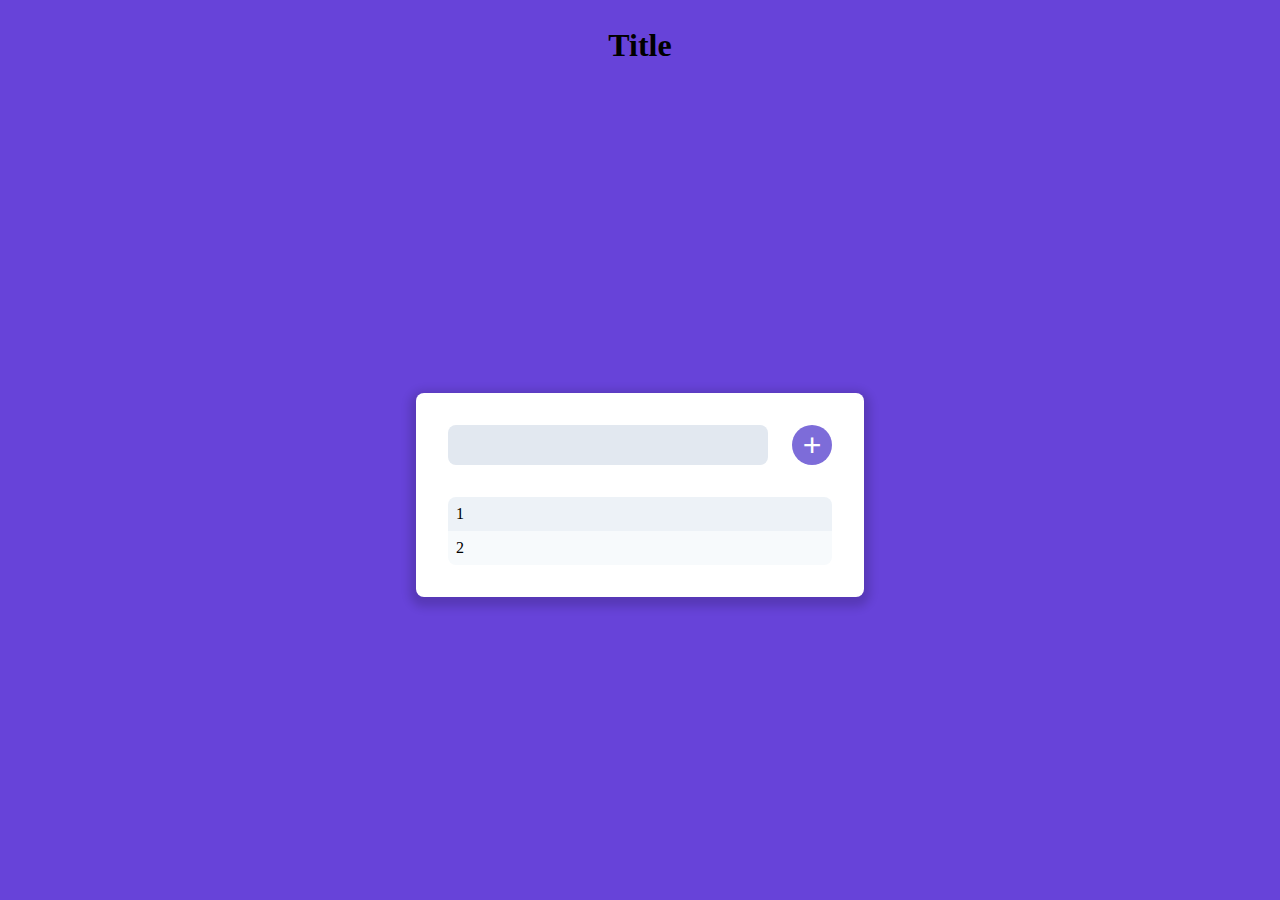
<file: Garretts funnest website/index.html>
<!DOCTYPE html>
<html lang="en">

<head>
    <meta charset="UTF-8">
    <meta name="viewport" content="width=device-width, initial-scale=1.0">
    <link rel="stylesheet" href="style.css">
    <title>To Do</title>
</head>


<body>
    <header class="flex-center">
        <h1>Title</h1>
    </header>

    <main class="flex-center">
        <div class="to-do-container">
            <div class="input-container flex-center">
                <input type="text" id="to-do-input">
                <button id="to-do-button">+</button>
            </div>
            <ul id="to-do-list">
                <li>
                    1
                </li>
                <li>
                    2
                </li>
            </ul>
        </div>
    </main>

    <footer>
    </footer>
    <script src="app.js"></script>
</body>

</html>
</file>
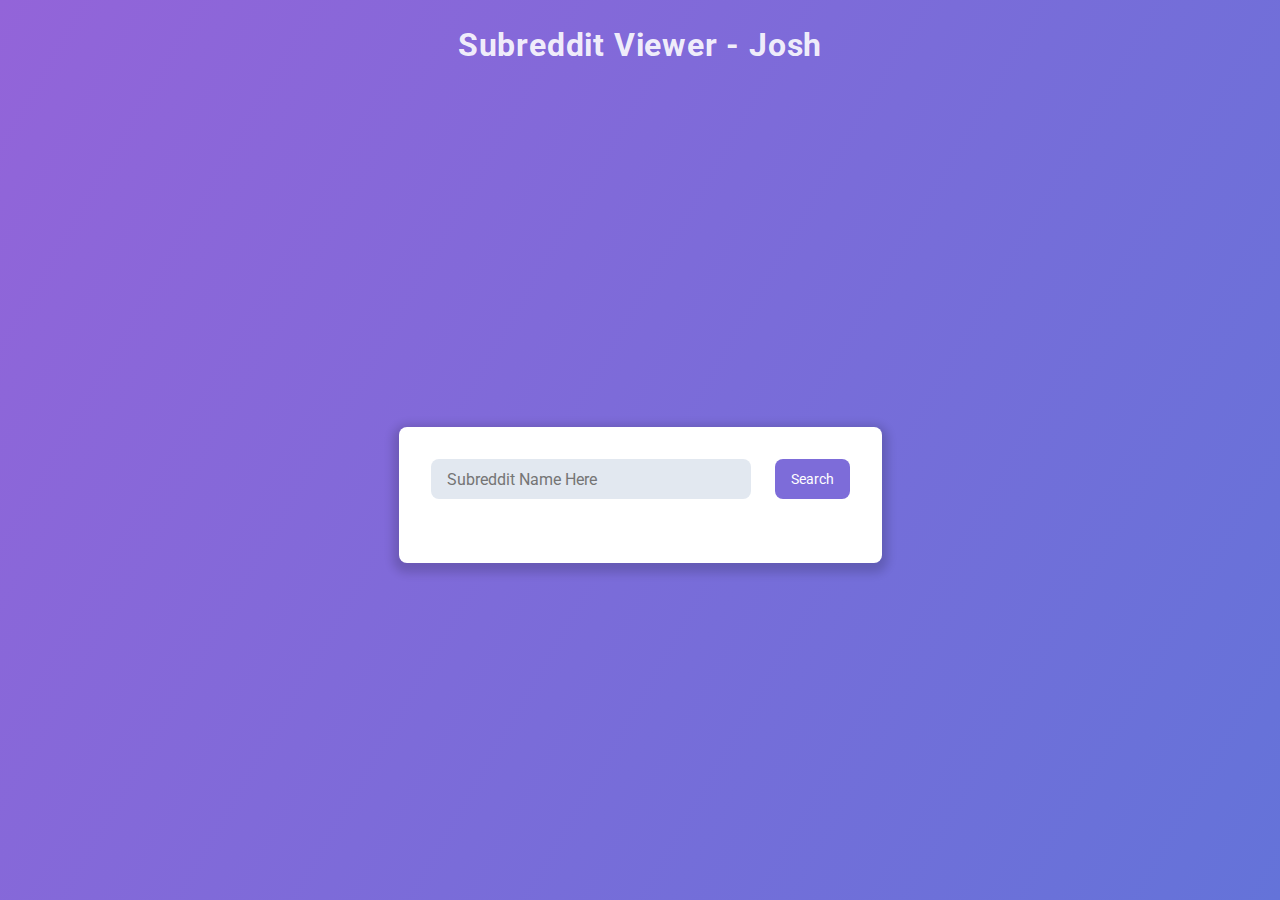
<file: reddit-api/index.html>
<!DOCTYPE html>
<html lang="en">

<head>
  <meta charset="UTF-8">
  <meta name="viewport" content="width=device-width, initial-scale=1.0">
  <link href="https://fonts.googleapis.com/css2?family=Roboto:wght@400;700&display=swap" rel="stylesheet">
  <link rel="stylesheet" href="style.css" />
  <title>Subreddit Viewer</title>
</head>

<body>
  <header class="flex-center">
    <h1 class="text-white">Subreddit Viewer - Josh</h1>
  </header>
  <main class="flex-center">
    <div class="subreddit-container">
      <div class="search-container flex-center">
        <input type="text" id="search-input" placeholder="Subreddit Name Here" />
        <button id="search-button">Search</button>
      </div>
      <ul id="results-list"></ul>
    </div>
  </main>

  <script src="app.js"></script>
</body>

</html>
</file>
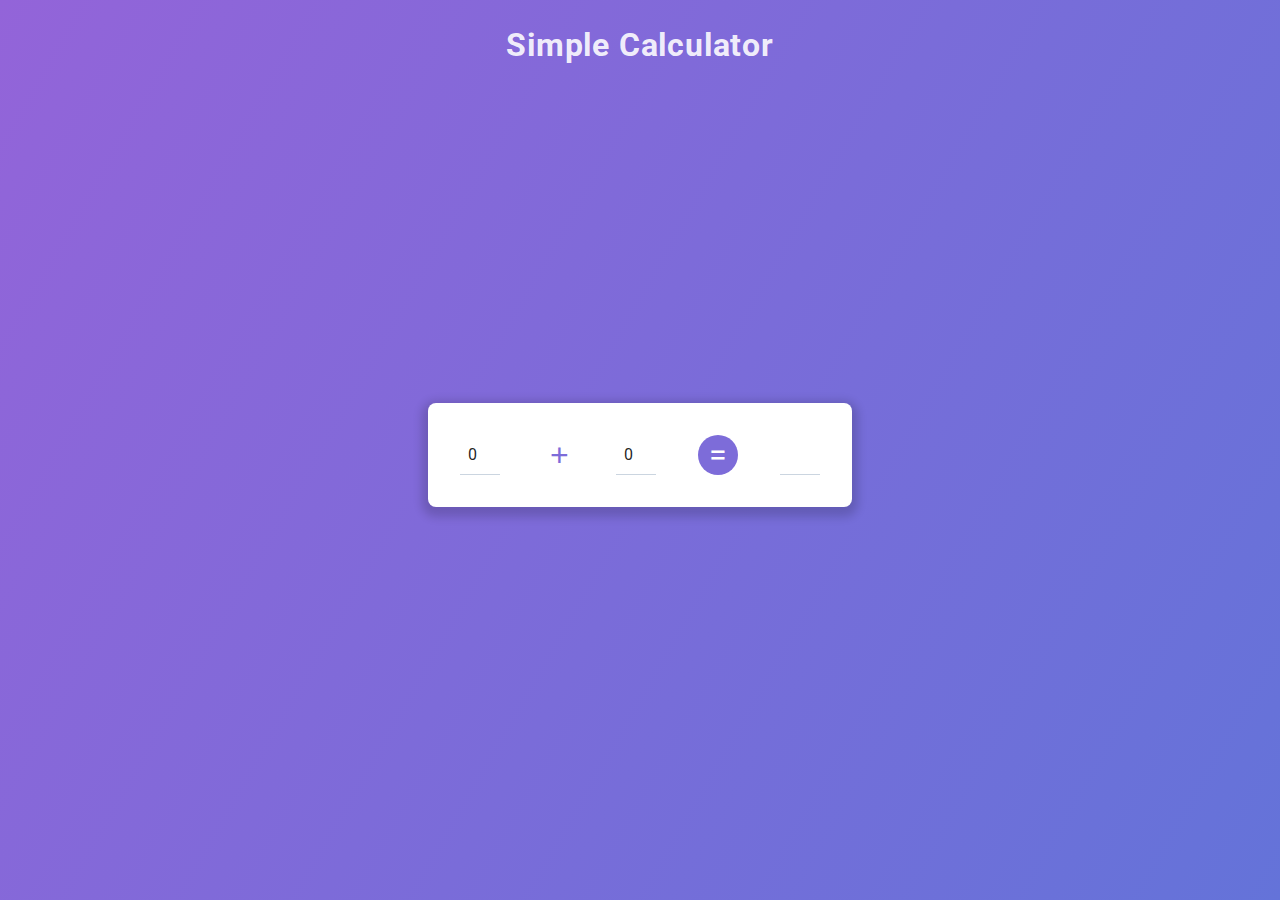
<file: simple-calculator/index.html>
<!DOCTYPE html>
<html lang="en">

<head>
  <meta charset="UTF-8">
  <meta name="viewport" content="width=device-width, initial-scale=1.0">
  <link href="https://fonts.googleapis.com/css2?family=Roboto:wght@400;700&display=swap" rel="stylesheet">
  <link rel="stylesheet" href="style.css" />
  <title>Simple Calculator</title>
</head>

<body>
  <header class="flex-center">
    <h1 class="text-white">Simple Calculator</h1>
  </header>
  <main class="flex-center">
    <div class="calc-container">
      <div class="input-container flex-between">
        <input type="number" value="0" id="input-1" />
        <select name="operator" id="operator">
          <option value="+">+</option>
          <option value="-">-</option>
          <option value="*">x</option>
          <option value="/">/</option>
        </select>
        <input type="number" value="0" id="input-2" />
        <button id="calculate-button" class="flex-center">=</button>
        <span id="output" class="flex-center"></span>
      </div>
    </div>
  </main>

  <script src="app.js"></script>
</body>

</html>
</file>
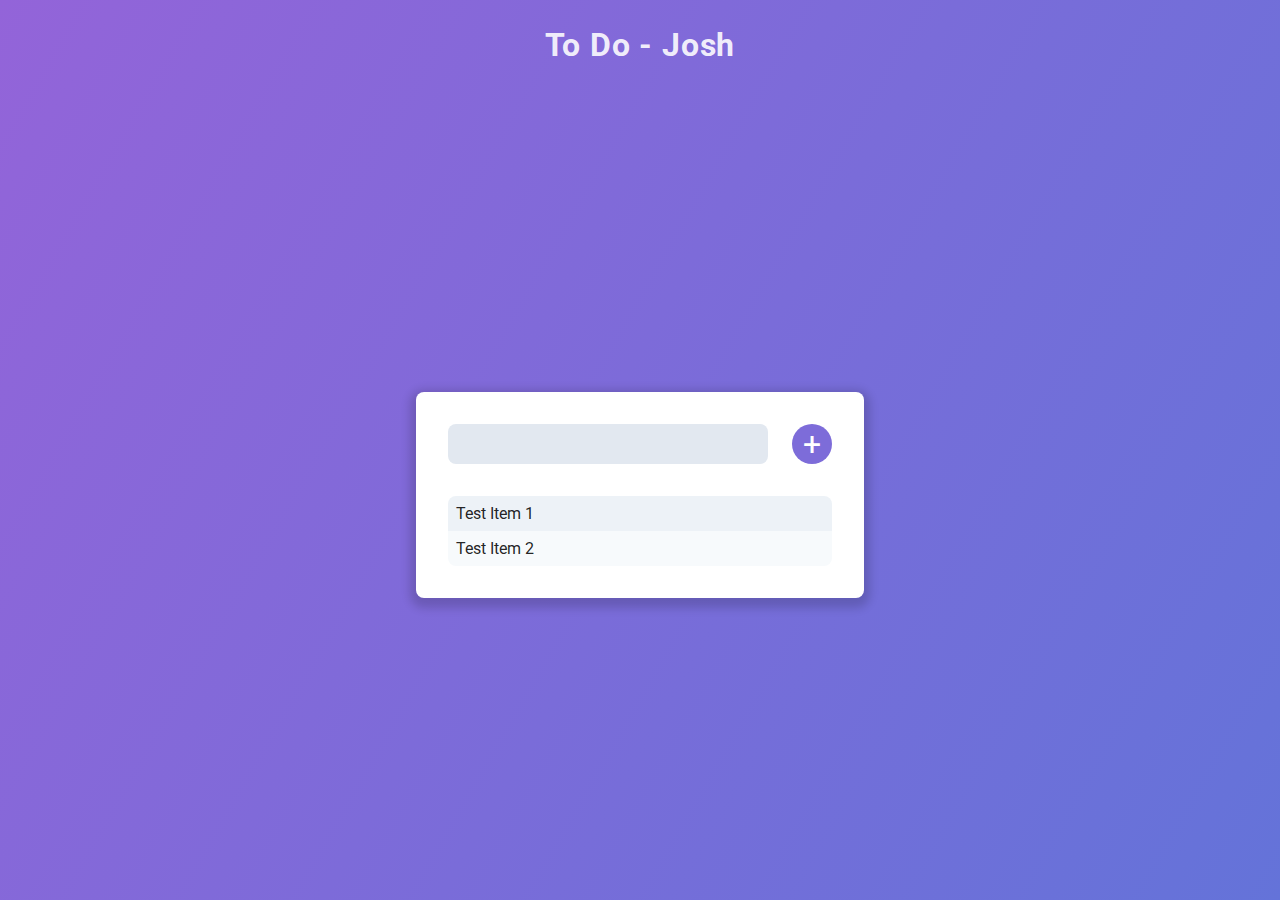
<file: to-do/index.html>
<!DOCTYPE html>
<html lang="en">

<head>
  <meta charset="UTF-8">
  <meta name="viewport" content="width=device-width, initial-scale=1.0">
  <link href="https://fonts.googleapis.com/css2?family=Roboto:wght@400;700&display=swap" rel="stylesheet">
  <link rel="stylesheet" href="style.css" />
  <title>To Do</title>
</head>

<body>
  <header class="flex-center">
    <h1 class="text-white">To Do - Josh</h1>
  </header>
  <main class="flex-center">
    <div class="to-do-container">
      <div class="input-container flex-center">
        <input type="text" id="to-do-input" />
        <button id="to-do-button">+</button>
      </div>
      <ul id="to-do-list">
        <li>Test Item 1</li>
        <li>Test Item 2</li>
      </ul>
    </div>
  </main>

  <script src="app.js"></script>
</body>

</html>
</file>
<file: Garretts funnest website/style.css>
* {
    margin: 0;
    padding: 0;
    box-sizing: border-box;
  }

  body {
    background-color: #6743d9;
  }

  header {
    min-height: 10vh;
  }

  main {
      min-height: 90vh;
  }

  .to-do-container{
      background: #ffffff;
      border-radius: 8px;
      box-shadow: 0 4px 10px 6px rgba(0, 0, 0, 0.16);
      padding: 2rem;
  }

  .input-container input {
    width: 320px;
    height: 2.5rem;
    border: 0;
    border-radius: 8px;
    background-color: #e2e8f0;
    padding: 0 1rem;
  }

  .input-container button {
    margin-left: 1.5rem;
    border-radius: 50%;
    width: 40px;
    height: 40px;
    border: 0;
    background-color: #7d6cd9;
    color: #fff;
    font-size: 2rem;
  }

  .flex-center {
    display: flex;
    justify-content: center;
    align-items: center;
  }

  .to-do-container ul {
    margin-top: 2rem;
    list-style-type: none;
  }
  
  .to-do-container li {
    padding: 0.5rem;
    display: flex;
    justify-content: space-between;
    align-items: center;
  }
  
  .to-do-container ul li:nth-child(odd) {
    background-color: #edf2f7;
  }
  
  .to-do-container ul li:nth-child(even) {
    background-color: #f7fafc;
  }
  
  .to-do-container ul li:first-child {
    border-radius: 8px 8px 0 0;
  }
  
  .to-do-container ul li:last-child {
    border-radius: 0 0 8px 8px;
  }
  
  .delete-button {
    border-radius: 50%;
    width: 1.5rem;
    height: 1.5rem;
    background-color: #fc8181;
    border: 0;
    color: #fff;
    font-size: 2rem;
    line-height: 1rem;
    display: flex;
    align-items: center;
    justify-content: center;
  }
</file>
<file: reddit-api/style.css>
* {
  margin: 0;
  padding: 0;
  box-sizing: border-box;
}

h1,
h2,
h3,
h4,
h5,
h6,
p,
a,
li,
span,
button,
input {
  font-family: "Roboto", sans-serif;
  font-size: 1rem;
  color: rgba(0, 0, 0, 0.87);
}

body {
  background: linear-gradient(120deg, #9364d9, #6473d9);
}

header {
  min-height: 10vh;
}

header h1 {
  font-size: 2rem;
  letter-spacing: 0.05rem;
  font-weight: 700;
}

main {
  min-height: 90vh;
}

.subreddit-container {
  background-color: #fff;
  border-radius: 8px;
  box-shadow: 0 4px 10px 6px rgba(0, 0, 0, 0.16);
  padding: 2rem;
}

.search-container input {
  width: 320px;
  height: 2.5rem;
  border: 0;
  border-radius: 8px;
  background-color: #e2e8f0;
  padding: 0 1rem;
}

.search-container button {
  margin-left: 1.5rem;
  border-radius: 8px;
  height: 2.5rem;
  padding: 0 1rem;
  border: 0;
  background-color: #7d6cd9;
  color: #fff;
  font-size: 0.875rem;
}

.subreddit-container ul {
  margin-top: 2rem;
  list-style-type: none;
}

.subreddit-container li {
  padding: 0.5rem;
  display: flex;
  flex-direction: column;
  justify-content: center;
  align-items: center;
}

.subreddit-container ul li:nth-child(odd) {
  background-color: #edf2f7;
}

.subreddit-container ul li:nth-child(even) {
  background-color: #f7fafc;
}

.subreddit-container ul li:first-child {
  border-radius: 8px 8px 0 0;
}

.subreddit-container ul li:last-child {
  border-radius: 0 0 8px 8px;
}

.title {
  font-weight: 500;
  margin-bottom: 1rem;
}

.thumbnail {
  border-radius: 8px;
  margin-bottom: 1rem;
}

.visit-link {
  display: inline-block;
  text-decoration: none;
  border-radius: 8px;
  padding: 0.5rem;
  background-color: #fc8181;
  border: 0;
  color: #fff;
  font-size: 1rem;
  display: flex;
  align-items: center;
  justify-content: center;
}

/* UTILITIES */

.flex-center {
  display: flex;
  justify-content: center;
  align-items: center;
}

.text-white {
  color: rgba(255, 255, 255, 0.9);
}
</file>
<file: simple-calculator/style.css>
* {
  margin: 0;
  padding: 0;
  box-sizing: border-box;
}

h1,
h2,
h3,
h4,
h5,
h6,
p,
a,
li,
span,
button,
input {
  font-family: "Roboto", sans-serif;
  font-size: 1rem;
  color: rgba(0, 0, 0, 0.87);
}

button:focus,
input:focus,
select:focus {
  outline: none;
}

body {
  background: linear-gradient(120deg, #9364d9, #6473d9);
}

header {
  min-height: 10vh;
}

header h1 {
  font-size: 2rem;
  letter-spacing: 0.05rem;
  font-weight: 700;
}

main {
  min-height: 90vh;
}

.calc-container {
  background-color: #fff;
  border-radius: 8px;
  box-shadow: 0 4px 10px 6px rgba(0, 0, 0, 0.16);
  padding: 2rem;
  margin-bottom: 5rem;
}

.input-container {
  width: 360px;
}

.input-container * {
  width: 2.5rem;
  height: 2.5rem;
  color: rgba(0, 0, 0, 0.87);
}

.input-container select {
  -moz-appearance: none;
  -webkit-appearance: none;
  background-color: transparent;
  font-size: 2rem;
  padding-left: 1rem;
  margin-left: -0.5rem;
  color: #7d6cd9;
  border: 0;
}

.input-container input {
  border: 0;
  background-color: transparent;
  text-align: center;
  border-bottom: 1px solid #cbd5e0;
}

.input-container button {
  border-radius: 50%;
  width: 40px;
  height: 40px;
  border: 0;
  background-color: #7d6cd9;
  color: #fff;
  font-size: 2rem;
}

.input-container #output {
  border-bottom: 1px solid #cbd5e0;
  overflow: hidden;
  text-overflow: ellipsis;
  white-space: nowrap;
}

/* UTILITIES */

.flex-center {
  display: flex;
  justify-content: center;
  align-items: center;
}

.flex-between {
  display: flex;
  justify-content: space-between;
  align-items: center;
}

.text-white {
  color: rgba(255, 255, 255, 0.9);
}
</file>
<file: to-do/style.css>
* {
  margin: 0;
  padding: 0;
  box-sizing: border-box;
}

h1,
h2,
h3,
h4,
h5,
h6,
p,
a,
li,
span,
button,
input {
  font-family: "Roboto", sans-serif;
  font-size: 1rem;
  color: rgba(0, 0, 0, 0.87);
}

body {
  background: linear-gradient(120deg, #9364d9, #6473d9);
}

header {
  min-height: 10vh;
}

header h1 {
  font-size: 2rem;
  letter-spacing: 0.05rem;
  font-weight: 700;
}

main {
  min-height: 90vh;
}

.to-do-container {
  background-color: #fff;
  border-radius: 8px;
  box-shadow: 0 4px 10px 6px rgba(0, 0, 0, 0.16);
  padding: 2rem;
}

.input-container input {
  width: 320px;
  height: 2.5rem;
  border: 0;
  border-radius: 8px;
  background-color: #e2e8f0;
  padding: 0 1rem;
}

.input-container button {
  margin-left: 1.5rem;
  border-radius: 50%;
  width: 40px;
  height: 40px;
  border: 0;
  background-color: #7d6cd9;
  color: #fff;
  font-size: 2rem;
}

.to-do-container ul {
  margin-top: 2rem;
  list-style-type: none;
}

.to-do-container li {
  padding: 0.5rem;
  display: flex;
  justify-content: space-between;
  align-items: center;
}

.to-do-container ul li:nth-child(odd) {
  background-color: #edf2f7;
}

.to-do-container ul li:nth-child(even) {
  background-color: #f7fafc;
}

.to-do-container ul li:first-child {
  border-radius: 8px 8px 0 0;
}

.to-do-container ul li:last-child {
  border-radius: 0 0 8px 8px;
}

.delete-button {
  border-radius: 50%;
  width: 1.5rem;
  height: 1.5rem;
  background-color: #fc8181;
  border: 0;
  color: #fff;
  font-size: 2rem;
  line-height: 1rem;
  display: flex;
  align-items: center;
  justify-content: center;
}

/* UTILITIES */

.flex-center {
  display: flex;
  justify-content: center;
  align-items: center;
}

.text-white {
  color: rgba(255, 255, 255, 0.9);
}
</file>
